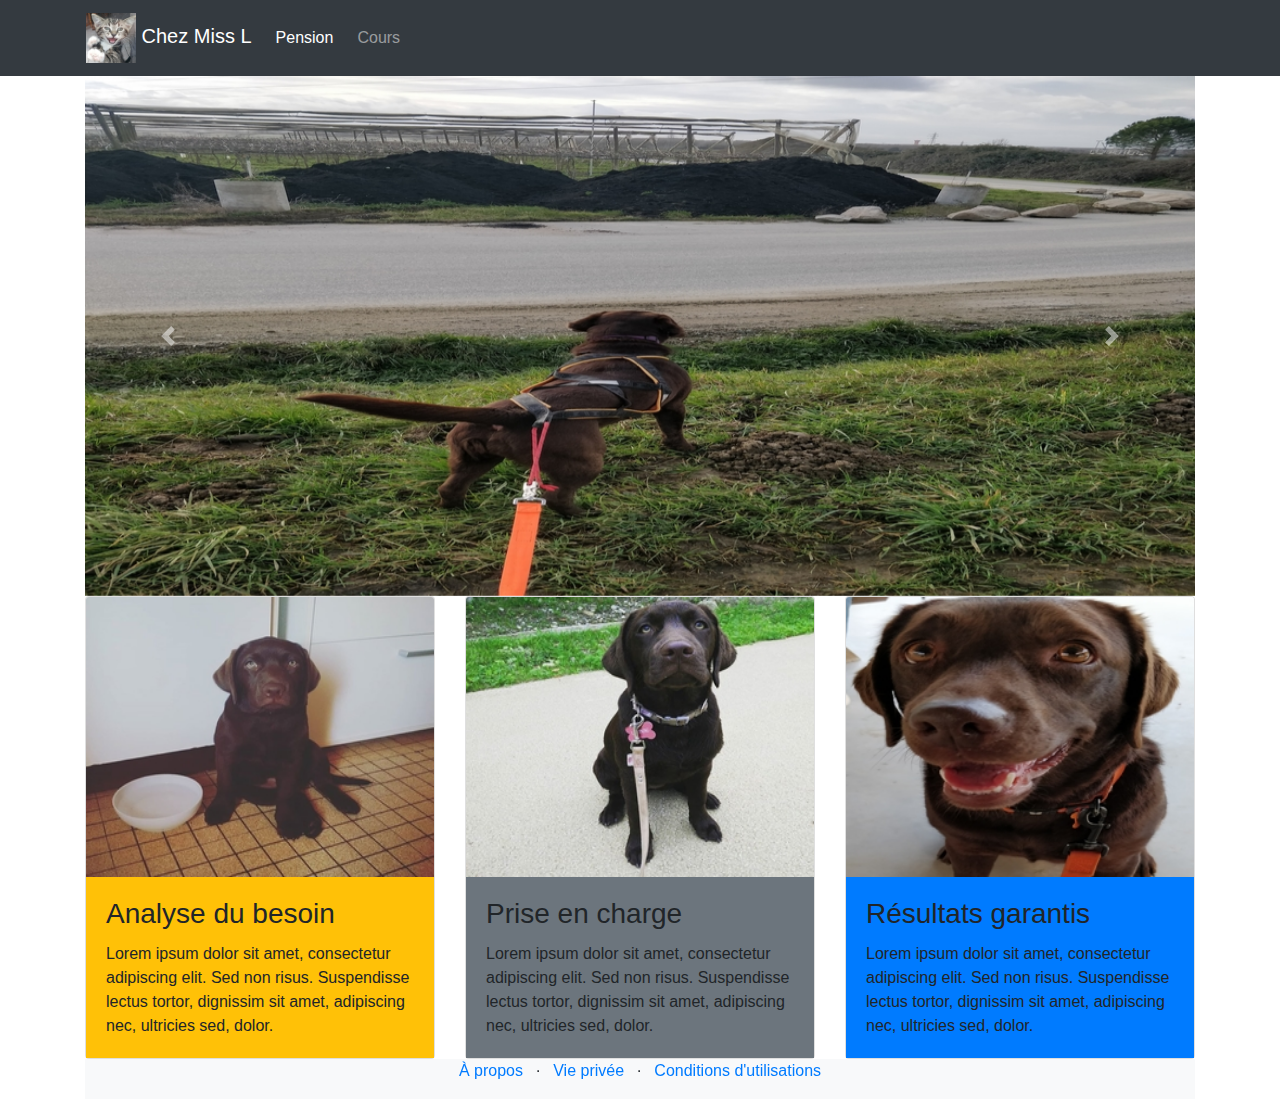
<file: Projet Bootstrap/index1.html>
<!doctype html>

<html lang="en">

<head>

    <!-- Required meta tags -->

    <meta charset="utf-8">

    <meta name="viewport" content="width=device-width, initial-scale=1, shrink-to-fit=no">



    <!-- Bootstrap CSS -->

    <link rel="stylesheet" href="https://stackpath.bootstrapcdn.com/bootstrap/4.4.1/css/bootstrap.min.css"
        integrity="sha384-Vkoo8x4CGsO3+Hhxv8T/Q5PaXtkKtu6ug5TOeNV6gBiFeWPGFN9MuhOf23Q9Ifjh" crossorigin="anonymous">


    <title>Chez Miss L</title>
</head>

<div class="bg-dark">
    <div class="container">
        <div class="row">
            <nav class="col navbar navbar-expand-lg navbar-dark">
                <a class="navbar-brand" href="index1.html"><img src="Moira-chan.jpg" width="50" height="50"
                        alt="logo site">&nbsp;Chez Miss L</a>
                <button class="navbar-toggler" type="button" data-toggle="collapse" data-target="#navbarContent">
                    <span class="navbar-toggler-icon"></span>
                </button>
                <div id="navbarContent" class="collapse navbar-collapse">
                    <ul class="navbar-nav list-inline">
                        <li class="nav-item active list-inline-item">
                            <a class="nav-link" href="#">Pension</a>
                        </li>
                        <li class="nav-item list-inline-item">
                            <a class="nav-link" href="lessons.html">Cours</a>
                        </li>
                    </ul>
                </div>
            </nav>
        </div>
    </div>
</div>

<body>
    <div class="container">
        <div class="row">
            <div class="col">
                <!-- 
                <div class="jumbotron bg-danger text-primary">
                    <h1>Welcome to Moira-chan Academy</h1>
                </div>
            </div>
        </div> -->


                <!--  
        <div class="row">
            <div class="col">
                <p>HERO SECTION</p>
            </div>
        </div>
    -->
                <div id="carouselControls" class="carousel slide" data-ride="carousel">
                    <div class="carousel slide" data-ride="carousel">
                        <div class="carousel-inner">
                            <div class="carousel-item active">
                                <img src="Photo_1.jpg" class="d-block w-100" alt="Photo 1">
                            </div>
                            <div class="carousel-item">
                                <img src="Photo_2.jpg" class="d-block w-100" alt="Photo 2">
                            </div>
                            <div class="carousel-item">
                                <img src="Photo_3.jpg" class="d-block w-100" alt="Photo_3">
                            </div>
                            <a class="carousel-control-prev" href="#carouselControls" role="button" data-slide="prev">
                                <span class="carousel-control-prev-icon" aria-hidden="true"></span>
                                <span class="sr-only">Précédent</span>
                             </a>
                             <a class="carousel-control-next" href="#carouselControls" role="button" data-slide="next">
                                <span class="carousel-control-next-icon" aria-hidden="true"></span>
                                <span class="sr-only">Suivant</span>
                             </a>
                        </div>
                    </div>
                </div>
            </div>

        </div>

        <div class="row">
            <div class="col-12 col-lg-4">
                <div class="card">
                    <img class="card-img-top" src="Phase_1.jpg" width="275" height="280" alt="photo_card_1">
                    <div class="card-body bg-warning">
                        <h3 class="card-title">Analyse du besoin</h3>
                        <p class="card-text">Lorem ipsum dolor sit amet, consectetur adipiscing elit. Sed non risus.
                            Suspendisse lectus tortor, dignissim sit amet, adipiscing nec, ultricies sed, dolor. </p>
                    </div>
                </div>
            </div>
            <div class="col-12 col-lg-4">
                <div class="card">
                    <img class="card-img-top" src="Phase_2.jpg" width="275" height="280" alt="photo_card_2">
                    <div class="card-body bg-secondary">
                        <h3 class="card-title">Prise en charge</h3>
                        <p class="card-text">Lorem ipsum dolor sit amet, consectetur adipiscing elit. Sed non risus.
                            Suspendisse lectus tortor, dignissim sit amet, adipiscing nec, ultricies sed, dolor. </p>
                    </div>
                </div>
            </div>
            <div class="col-12 col-lg-4">
                <div class="card">
                    <img class="card-img-top" src="Phase_3.jpg" width="275" height="280" alt="photo_card_3">
                    <div class="card-body bg-primary">
                        <h3 class="card-title">Résultats garantis</h3>
                        <p class="card-text">Lorem ipsum dolor sit amet, consectetur adipiscing elit. Sed non risus.
                            Suspendisse lectus tortor, dignissim sit amet, adipiscing nec, ultricies sed, dolor. </p>
                    </div>
                </div>
            </div>
        </div>
        <div class="bg-light">
            <div class="container">
                <div class="row">
                    <div class="col">
                        <ul class="list-inline text-center">
                            <li class="list-inline-item"><a href="#">À propos</a></li>
                            <li class="list-inline-item">&middot;</li>
                            <li class="list-inline-item"><a href="#">Vie privée</a></li>
                            <li class="list-inline-item">&middot;</li>
                            <li class="list-inline-item"><a href="#">Conditions d'utilisations</a></li>
                        </ul>
                    </div>
                </div>
            </div>


            <!-- Optional JavaScript -->

            <!-- jQuery first, then Popper.js, then Bootstrap JS -->

            <script src="https://code.jquery.com/jquery-3.4.1.slim.min.js"
                integrity="sha384-J6qa4849blE2+poT4WnyKhv5vZF5SrPo0iEjwBvKU7imGFAV0wwj1yYfoRSJoZ+n"
                crossorigin="anonymous"></script>

            <script src="https://cdn.jsdelivr.net/npm/popper.js@1.16.0/dist/umd/popper.min.js"
                integrity="sha384-Q6E9RHvbIyZFJoft+2mJbHaEWldlvI9IOYy5n3zV9zzTtmI3UksdQRVvoxMfooAo"
                crossorigin="anonymous"></script>

            <script src="https://stackpath.bootstrapcdn.com/bootstrap/4.4.1/js/bootstrap.min.js"
                integrity="sha384-wfSDF2E50Y2D1uUdj0O3uMBJnjuUD4Ih7YwaYd1iqfktj0Uod8GCExl3Og8ifwB6"
                crossorigin="anonymous"></script>
        </div>
    </div>
</body>

</html>
</file>
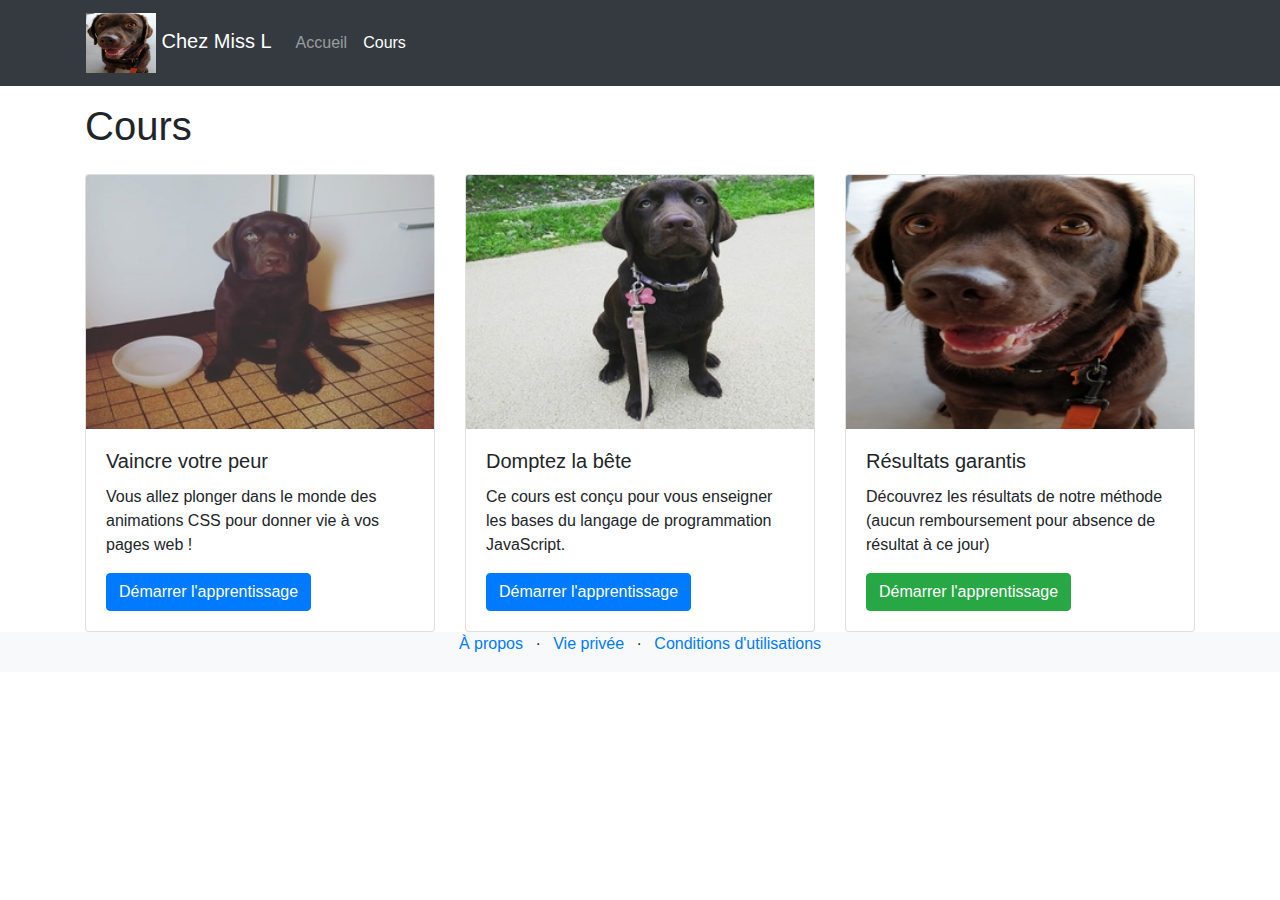
<file: Projet Bootstrap/lessons.html>
<!DOCTYPE html>
<html lang="en">

<head>
    <!-- Required meta tags -->
    <meta charset="utf-8" />
    <meta name="viewport" content="width=device-width, initial-scale=1, shrink-to-fit=no" />

    <link rel="stylesheet" href="https://stackpath.bootstrapcdn.com/bootstrap/4.4.1/css/bootstrap.min.css"
        integrity="sha384-Vkoo8x4CGsO3+Hhxv8T/Q5PaXtkKtu6ug5TOeNV6gBiFeWPGFN9MuhOf23Q9Ifjh" crossorigin="anonymous">
    <title>Info School</title>
</head>


<div class="bg-dark">
    <div class="container">
        <div class="row">
            <nav class="col navbar navbar-expand-lg navbar-dark">
                <a class="navbar-brand" href="index1.html">
                    <img src="MissL.jpg" width="70" height="60" alt="Info Logo" />
                    Chez Miss L
                </a>
                <button class="navbar-toggler" type="button" data-toggle="collapse" data-target="#navbarContent"
                    aria-controls="navbarSupportedContent" aria-expanded="false" aria-label="Toggle navigation">
                    <span class="navbar-toggler-icon"></span>
                </button>
                <div id="navbarContent" class="collapse navbar-collapse">
                    <ul class="navbar-nav">
                        <li class="nav-item">
                            <a class="nav-link" href="index1.html">Accueil</a>
                        </li>
                        <li class="nav-item active">
                            <a class="nav-link" href="lessons.html">Cours</a>
                        </li>
                    </ul>
                </div>
            </nav>
        </div>
    </div>
</div>

<body>
    <div class="container">
        <div class="row my-3">
            <div class="col">
                <h1>Cours</h1>
            </div>
        </div>
        <div class="row">
            <div class="col-12 col-lg-4">
                <div class="card">
                    <img src="Phase_1.jpg" alt="Animations CSS modernes" class="card-img-top">
                    <div class="card-body">
                        <h5 class="card-title">Vaincre votre peur</h5>
                        <p class="card-text">Vous allez plonger dans le monde des animations CSS pour donner vie à vos
                            pages web !</p>
                        <a href="lessons1.html" class="btn btn-primary">Démarrer l'apprentissage</a>
                    </div>
                </div>
            </div>
            <div class="col-12 col-lg-4">
                <div class="card">
                    <img src="Phase_2.jpg" alt="Programmation JavaScript" class="card-img-top">
                    <div class="card-body">
                        <h5 class="card-title">Domptez la bête</h5>
                        <p class="card-text">Ce cours est conçu pour vous enseigner les bases du langage de
                            programmation JavaScript.</p>
                        <a href="lessons1.html" class="btn btn-primary">Démarrer l'apprentissage</a>
                    </div>
                </div>
            </div>
            <div class="col-12 col-lg-4">
                <div class="card">
                    <img src="Phase_3.jpg" alt="Programmation Swift" class="card-img-top">
                    <div class="card-body">
                        <h5 class="card-title">Résultats garantis</h5>
                        <p class="card-text">Découvrez les résultats de notre méthode (aucun remboursement pour absence
                            de résultat à ce jour)</p>
                        <a href="lessons1.html" class="btn btn-success">Démarrer l'apprentissage</a>
                    </div>
                </div>
            </div>
        </div>
    </div>
    <div class="bg-light">
        <div class="container">
            <div class="row">
                <div class="col">
                    <ul class="list-inline text-center">
                        <li class="list-inline-item"><a href="#">À propos</a></li>
                        <li class="list-inline-item">&middot;</li>
                        <li class="list-inline-item"><a href="#">Vie privée</a></li>
                        <li class="list-inline-item">&middot;</li>
                        <li class="list-inline-item"><a href="#">Conditions d'utilisations</a></li>
                    </ul>
                </div>
            </div>
        </div>
    </div>

    <!-- jQuery first, then Popper.js, then Bootstrap JS -->
    <script src="https://code.jquery.com/jquery-3.4.1.slim.min.js"
        integrity="sha384-J6qa4849blE2+poT4WnyKhv5vZF5SrPo0iEjwBvKU7imGFAV0wwj1yYfoRSJoZ+n"
        crossorigin="anonymous"></script>
    <script src="https://cdn.jsdelivr.net/npm/popper.js@1.16.0/dist/umd/popper.min.js"
        integrity="sha384-Q6E9RHvbIyZFJoft+2mJbHaEWldlvI9IOYy5n3zV9zzTtmI3UksdQRVvoxMfooAo"
        crossorigin="anonymous"></script>
    <script src="https://stackpath.bootstrapcdn.com/bootstrap/4.4.1/js/bootstrap.min.js"
        integrity="sha384-wfSDF2E50Y2D1uUdj0O3uMBJnjuUD4Ih7YwaYd1iqfktj0Uod8GCExl3Og8ifwB6"
        crossorigin="anonymous"></script>
</body>

</html>
</file>
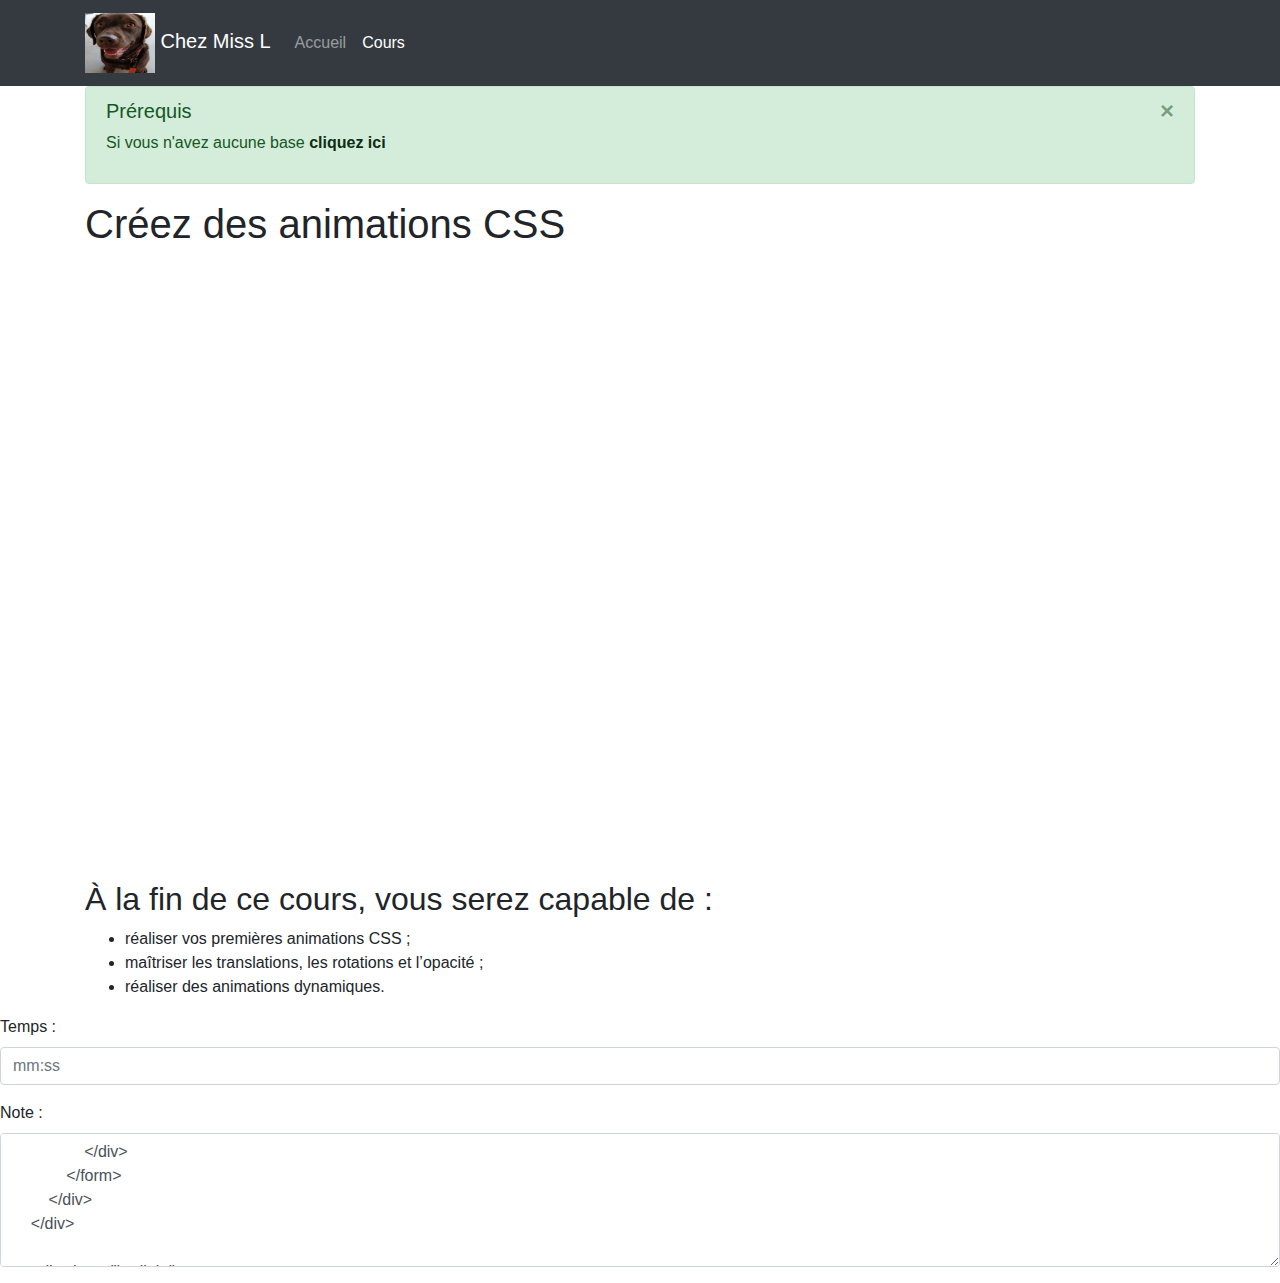
<file: Projet Bootstrap/lessons1.html>
<!DOCTYPE html>
<html lang="en">

<head>
    <!-- Required meta tags -->
    <meta charset="utf-8" />
    <meta name="viewport" content="width=device-width, initial-scale=1, shrink-to-fit=no" />

    <link rel="stylesheet" href="https://stackpath.bootstrapcdn.com/bootstrap/4.4.1/css/bootstrap.min.css"
        integrity="sha384-Vkoo8x4CGsO3+Hhxv8T/Q5PaXtkKtu6ug5TOeNV6gBiFeWPGFN9MuhOf23Q9Ifjh" crossorigin="anonymous">
    <title>Chez Miss L - 1ère leçon</title>
</head>

<body>
    <nav class="navbar navbar-expand-lg navbar-dark bg-dark">
        <div class="container">
            <a class="navbar-brand" href="index1.html">
                <img src="MissL.jpg" width="70" height="60" alt="Info Logo" />
                Chez Miss L
            </a>
            <button class="navbar-toggler" type="button" data-toggle="collapse" data-target="#navbarSupportedContent"
                aria-controls="navbarSupportedContent" aria-expanded="false" aria-label="Toggle navigation">
                <span class="navbar-toggler-icon"></span>
            </button>

            <div class="collapse navbar-collapse" id="navbarSupportedContent">
                <ul class="navbar-nav mr-auto">
                    <li class="nav-item">
                        <a class="nav-link" href="index1.html">Accueil</a>
                    </li>
                    <li class="nav-item active">
                        <a class="nav-link" href="#">Cours</a>
                    </li>
                </ul>
            </div>
        </div>
    </nav>
    <div class="container">
        <div class="row">
            <div class="col">
                <div class="alert alert-success alert-dismissible fade show" role="alert">
                    <h5 class="alert-heading">Prérequis</h5>
                    <p>Si vous n'avez aucune base <a class="alert-link"
                            href="https://www.freecodecamp.org/learn/javascript-algorithms-and-data-structures/basic-javascript/return-early-pattern-for-functions"
                            target="_blank">cliquez ici</a></p>
                    <button type="button" class="close" data-dismiss="alert" aria-label="Close">
                        <span aria-hidden="true">&times;</span>
                    </button>
                </div>

                <h1>Créez des animations CSS</h1>
            </div>
        </div>
        <div class="row">
            <div class="col">
                <div class="embed-responsive embed-responsive-16by9">
                    <iframe width="964" height="542" src="https://www.youtube.com/embed/mvy9aMIoMBQ" frameborder="0"
                        allow="accelerometer; autoplay; clipboard-write; encrypted-media; gyroscope; picture-in-picture"
                        allowfullscreen></iframe>
                </div>
            </div>
        </div>
        <div class="row">
            <div class="col">
                <h2>À la fin de ce cours, vous serez capable de :</h2>
                <ul>
                    <li>réaliser vos premières animations CSS ;</li>
                    <li>maîtriser les translations, les rotations et l’opacité ;</li>
                    <li>réaliser des animations dynamiques.</li>
                </ul>
            </div>
        </div>
    </div>

    <div class="row">
        <div class="col">
            <form>
                <div class="form-group">
                    <label for="timeInput">Temps :</label>
                    <input type="text" class="form-control" placeholder="mm:ss" id="heure">
                </div>
                <div class="form-group">
                    <label for="note">Note :</label>
                    <textarea class="form-control" id="note" rows="5" required>
                </div>
            </form>
        </div>
    </div>

    <div class="bg-light">
        <div class="container">
            <div class="row">
                <div class="col">
                    <ul class="list-inline text-center">
                        <li class="list-inline-item"><a href="#">À propos</a></li>
                        <li class="list-inline-item">&middot;</li>
                        <li class="list-inline-item"><a href="#">Vie privée</a></li>
                        <li class="list-inline-item">&middot;</li>
                        <li class="list-inline-item"><a href="#">Conditions d'utilisations</a></li>
                    </ul>
                </div>
            </div>
        </div>
    </div>


    <!-- jQuery first, then Popper.js, then Bootstrap JS -->
    <script src="https://code.jquery.com/jquery-3.4.1.slim.min.js"
        integrity="sha384-J6qa4849blE2+poT4WnyKhv5vZF5SrPo0iEjwBvKU7imGFAV0wwj1yYfoRSJoZ+n"
        crossorigin="anonymous"></script>
    <script src="https://cdn.jsdelivr.net/npm/popper.js@1.16.0/dist/umd/popper.min.js"
        integrity="sha384-Q6E9RHvbIyZFJoft+2mJbHaEWldlvI9IOYy5n3zV9zzTtmI3UksdQRVvoxMfooAo"
        crossorigin="anonymous"></script>
    <script src="https://stackpath.bootstrapcdn.com/bootstrap/4.4.1/js/bootstrap.min.js"
        integrity="sha384-wfSDF2E50Y2D1uUdj0O3uMBJnjuUD4Ih7YwaYd1iqfktj0Uod8GCExl3Og8ifwB6"
        crossorigin="anonymous"></script>
</body>

</html>
</file>
